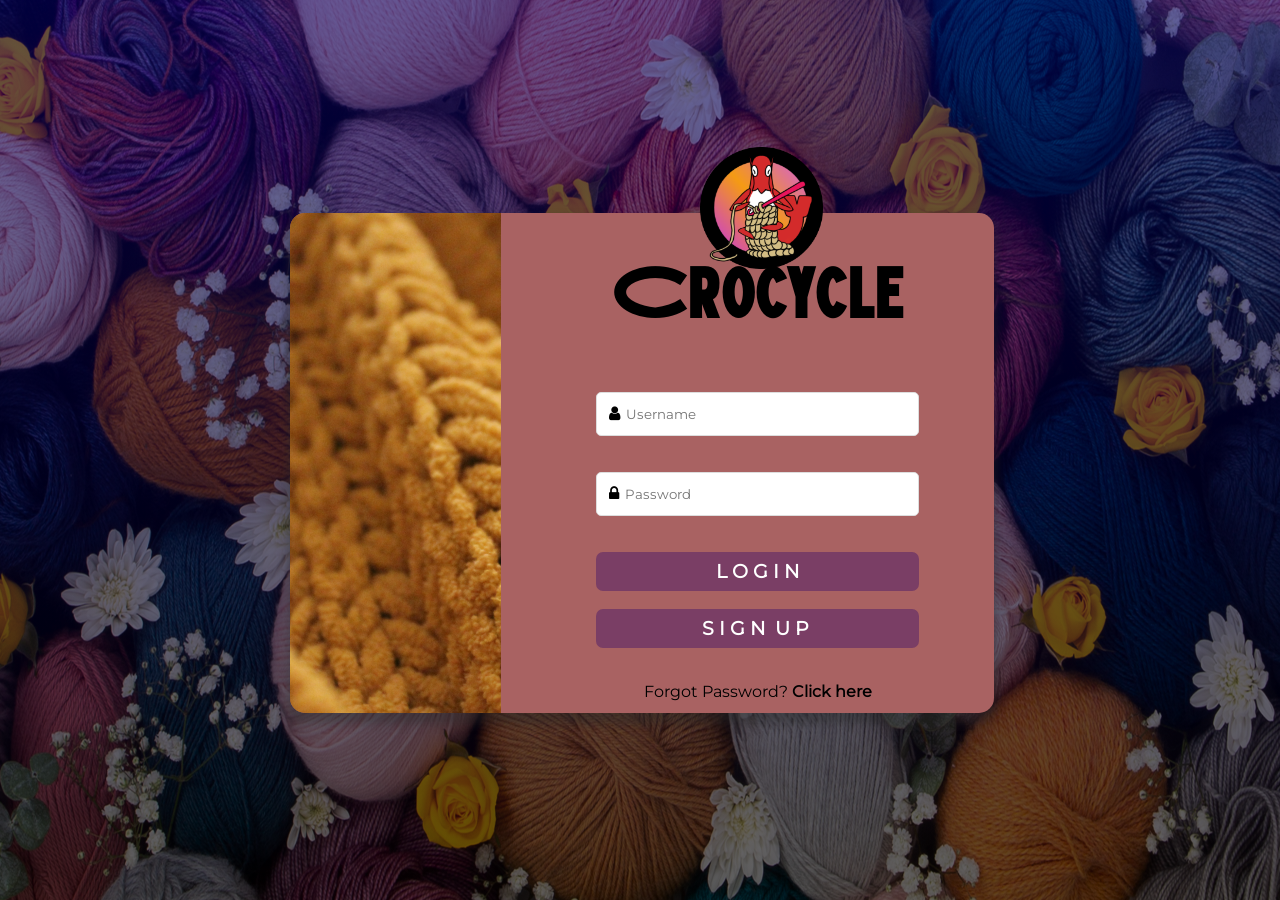
<file: Crocycle/Web files/LoginPage.html>
<!DOCTYPE html>
<html lang="en">
<head>
    <meta charset="UTF-8">
    <meta http-equiv="X-UA-Compatible" content="IE=edge">
    <meta name="viewport" content="width=device-width, initial-scale=1.0">
    <title>Log In</title>
    <link rel="stylesheet" href="loginpage.css">
    <link rel="stylesheet" 
          href="https://cdnjs.cloudflare.com/ajax/libs/font-awesome/4.7.0/css/font-awesome.min.css">

</head>
<body>


    <div class="bgclass">
    <div class ="logo">
      <img src="/Crocycle/Images/Logo/Crocyle Logo.png" height="60%" width="60%"></img>
    </div>

    <div class="section">
       
        <div class="parallax">
            <img src="/Crocycle/Images/StockImages/ParallImg.png" alt="Parallax Background"/>
        </div>

        <div class="inputsection">
             
            <h1>Crocycle</h1>

            <form class="inline">
                
                <div class="inputs">
                    <i class="fa fa-user icon"></i>
                    <input style="border: none;" class="input-field" type="text" name="Username" id="Username" placeholder="Username"/>
                </div>

                <br><br>

                <div class="inputs">
                    <i class="fa fa-lock icon"></i>
                    <input style="border: none;" class="input-field" type="password" name="Passw" id="Passw" placeholder="Password"/>
                </div>

            </form>

            <br><br>

            <input class="btn" type="button" name="log" id="log" value="L O G I N">

            <br><br>

            <input class="btn" type="button" name="signin" id="signin" value="S I G N  U P ">
            
            <br><br>
            <p>Forgot Password? <a href="#">Click here</a></p>

        </div>
    </div>

  </div>
</body>
</html>
</file>
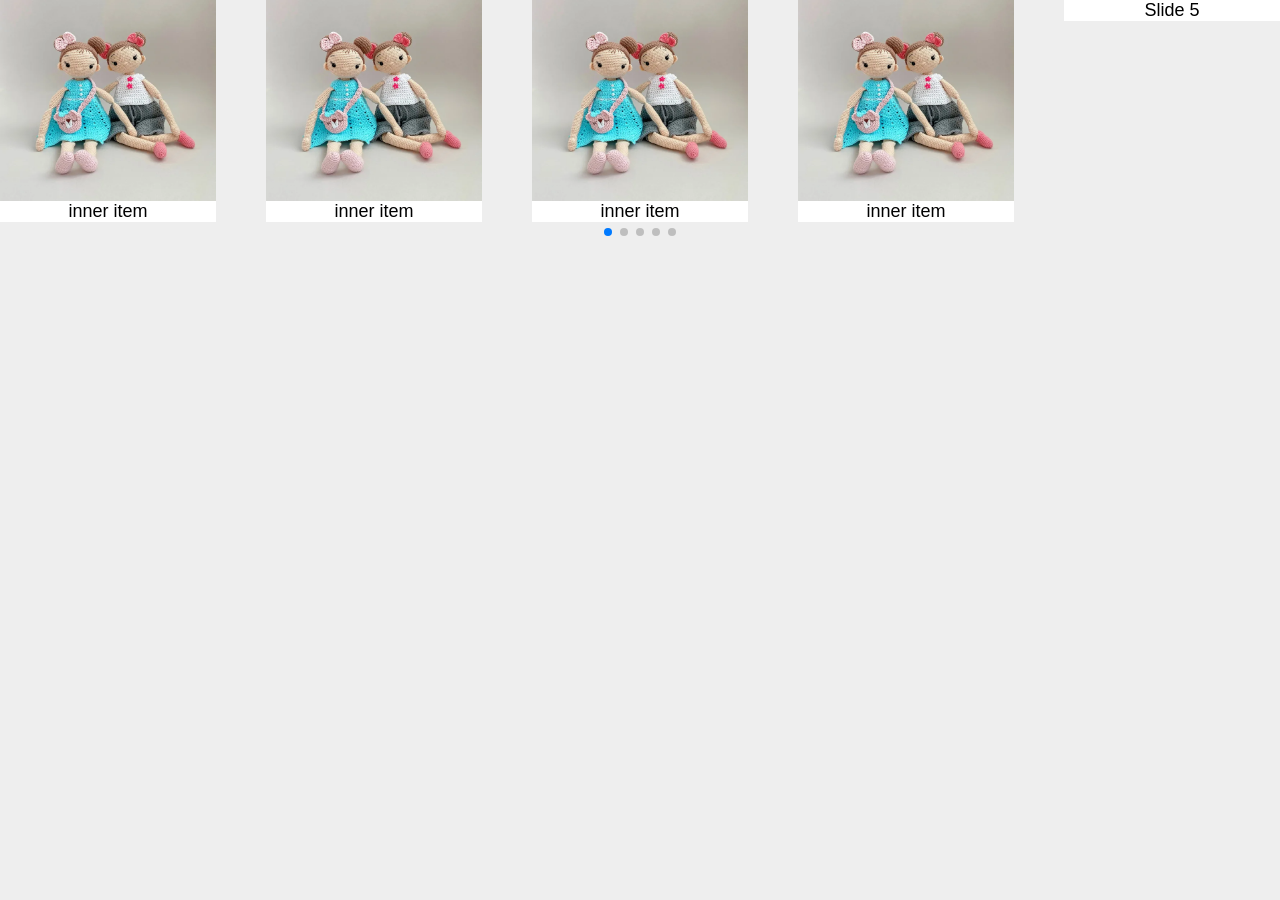
<file: Crocycle/Web files/TestRun/test.html>
<!DOCTYPE html>
<html lang="en">

<head>
    <meta charset="utf-8" />
    <title>Swiper demo</title>
    <meta name="viewport" content="width=device-width, initial-scale=1, minimum-scale=1, maximum-scale=1" />
    <!-- Link Swiper's CSS -->
    <link rel="stylesheet" href="https://cdn.jsdelivr.net/npm/swiper@9/swiper-bundle.min.css" />

    <!-- Demo styles -->
    <style>
        html,
        body {
            position: relative;
        }

        body {
            background: #eee;
            font-family: Helvetica Neue, Helvetica, Arial, sans-serif;
            font-size: 14px;
            color: #000;
            margin: 0;
            padding: 0;
        }

        .swiper {
            width: 100%;
            height: 100%;
        }

        .swiper-wrapper {
            padding-bottom: 25px;
        }

        .swiper-slide {
            text-align: center;
            font-size: 18px;
            background: #fff;
            display: flex;
            flex-wrap: wrap;
            justify-content: center;
            align-items: center;
        }

        .swiper-slide img {
            display: block;
            width: 100%;
            height: 100%;
            object-fit: cover;
        }
    </style>
</head>

<body>
    <!-- Swiper -->
    <div class="swiper mySwiper">
        <div class="swiper-wrapper">
            <div class="swiper-slide">
                <img src="/Crocycle/Images/ProductImgs/Dolls.png">
                <div> inner item </div>
                </img>
            </div>
            <div class="swiper-slide">
                <img src="/Crocycle/Images/ProductImgs/Dolls.png">
                <div> inner item </div>
                </img>
            </div>
            <div class="swiper-slide">
                <img src="/Crocycle/Images/ProductImgs/Dolls.png"> </img>
                <div> inner item </div>
            </div>
            <div class="swiper-slide">
                <img src="/Crocycle/Images/ProductImgs/Dolls.png"> </img>
                <div> inner item </div>
            </div>
            <div class="swiper-slide">Slide 5</div>
            <div class="swiper-slide">Slide 6</div>
            <div class="swiper-slide">Slide 7</div>
            <div class="swiper-slide">Slide 8</div>
            <div class="swiper-slide">Slide 9</div>
        </div>
        <div class="swiper-pagination"></div>
    </div>

    <!-- Swiper JS -->
    <script src="https://cdn.jsdelivr.net/npm/swiper@9/swiper-bundle.min.js"></script>

    <!-- Initialize Swiper -->
    <script>
        var swiper = new Swiper(".mySwiper", {
            slidesPerView: 1,
            spaceBetween: 10,
            pagination: {
                el: ".swiper-pagination",
                clickable: true,
            },
            breakpoints: {
                640: {
                    slidesPerView: 2,
                    spaceBetween: 20,
                },
                768: {
                    slidesPerView: 4,
                    spaceBetween: 40,
                },
                1024: {
                    slidesPerView: 5,
                    spaceBetween: 50,
                },
            },
        });
    </script>
</body>

</html>
</file>
<file: Crocycle/Web files/loginpage.css>
@font-face {
  font-family: "MontR";
  src: url("/Crocycle/Fonts/MontserratReg.ttf") format('truetype');

}

@font-face {
  font-family: "HighC";
  src: url("/Crocycle/Fonts/HighCruiser.ttf") format('truetype');
}

@font-face {
    font-family: "Fred";
    src: url("../Crocycle/Fonts/Fredoka.ttf") format('truetype');
}
/* Font families imported */
.inputsection h1{
    font-family: HighC;
    font-size: 70px;
 
    text-align: center;
} 
/* this manages the Crocycle */
/*Background*/
body{
 margin: 0;
 
}
.bgclass{
 height: 100vh;
 overflow: hidden;
 position: relative;
 width: 100vw;
 /*background-image: url(/Crocycle/Images/StockImages/LogPageBG.png);*/
 background: linear-gradient(rgba(0, 0, 100, 0.60), rgba(0, 0, 0, 0.60)), url('/Crocycle/Images/StockImages/LogPageBG.png');
 background-repeat: no-repeat;
 background-attachment: fixed;
 background-size: 100% 100%;
 display: flex;
 align-items:center;
 justify-content: center;
}

/*Crocycle Logo*/
.logo{
   position: relative;
   left: 500px;
   top: -200px;
}

/*Media Query Section*/
/*-------------------------------------------------------------------------------------------*/

/*Media Query (Monitor)*/ 
@media only screen and (min-width: 1200px) {
  .logo {
    left: 820px;
    top: -240px;

  }
}

/*Media Query (Laptop)*/
@media only screen and (min-width: 1080px){
  .logo{
    left: 48%;
  }
}


/* this section class manages the div where the content is in */
.section{
    margin-right:200px;
    margin-top: 2%;
    /* manages the position of the section div */
    background-color: #A96262;
    /* changes background color */
    flex-direction:space-between;
    display: flex;
    align-items:center;
    justify-content: center;
    /* centers the objects within */
    height: 500px;
    width: 55%;
    /* manages the height and width */
    border-radius: 15px;
    overflow:hidden;
    /* rounds the corners and hides overflowing hidden */
    box-shadow: 0 8px 8px 3px rgb(41, 40, 40, 0.4);
    
    
}

/*Parallax Section*/
.parallax{
  margin-right:20px;
  min-width:100px;
  height: 635px;
  width:30%;
  background-color: black;
  overflow: hidden;
  border-radius: 15px;
  
}


/* This is where the login section is*/
.inputsection {
    /*width: 382px;*/
    width: 30%;
    padding: 75px;
    border-radius: 15px ;
    flex-grow: 2;
    
}

/*Forget Password Section*/
.inputsection p{
  text-align: center;
  font-family: MontR;
}

/*Hyperlink*/
.section a {
  text-decoration:none;
  font-weight:bold;
  color: black;
}

/*Username and Password form*/
.inputs{
    border: 1px solid #DDD; 
    background-color:white;
    padding: 12px;
    border-radius: 5px;
}

/* manages the actual input elements */
.inputs input{
    font-family: MontR;
    outline: none; /* removes the outline from the actual input box */
    width: 90%;
}

/*Button*/
.btn{
    font-family: MontR;
    font-size:19px;
    font-weight:bold;
    background-color: #7A3E65;
    width: 100%;
    height: 100%;
    padding: 8px;
    border: none;
    border-radius: 7px;
    color:white;
}
</file>
